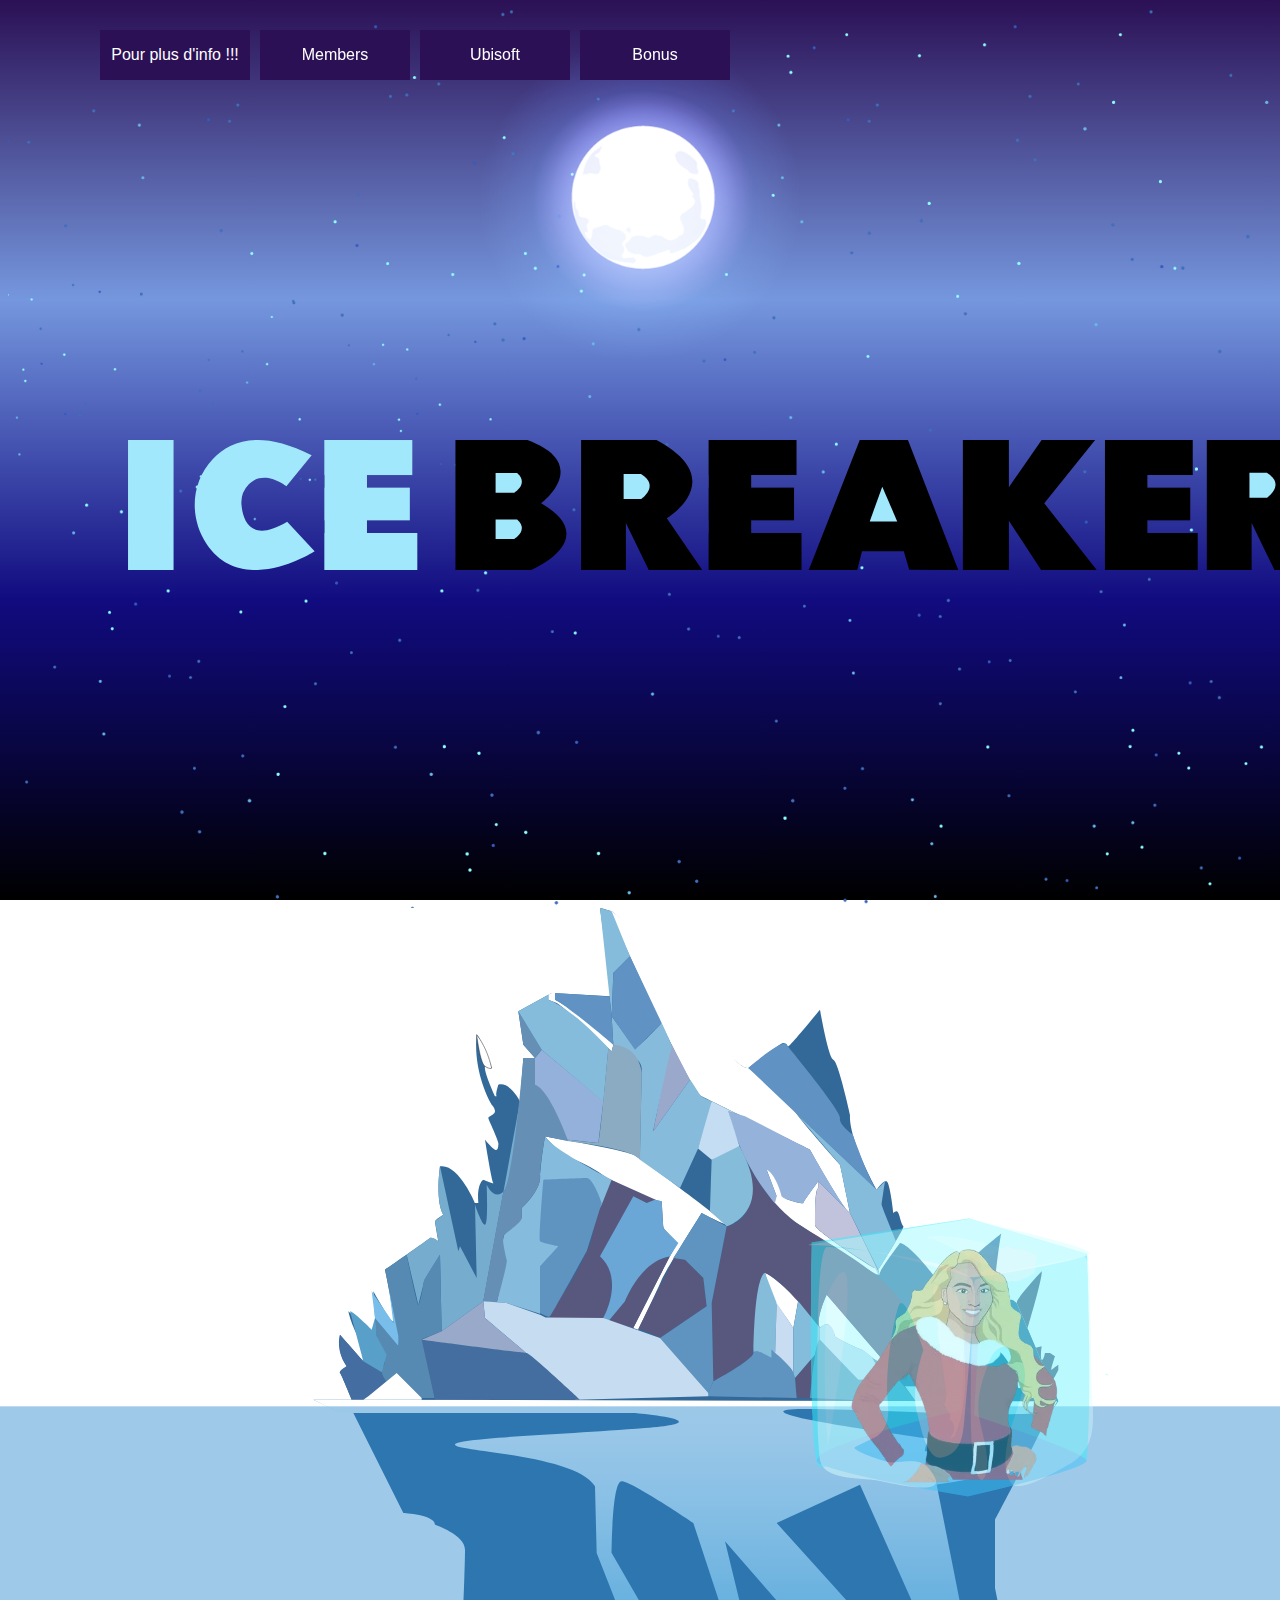
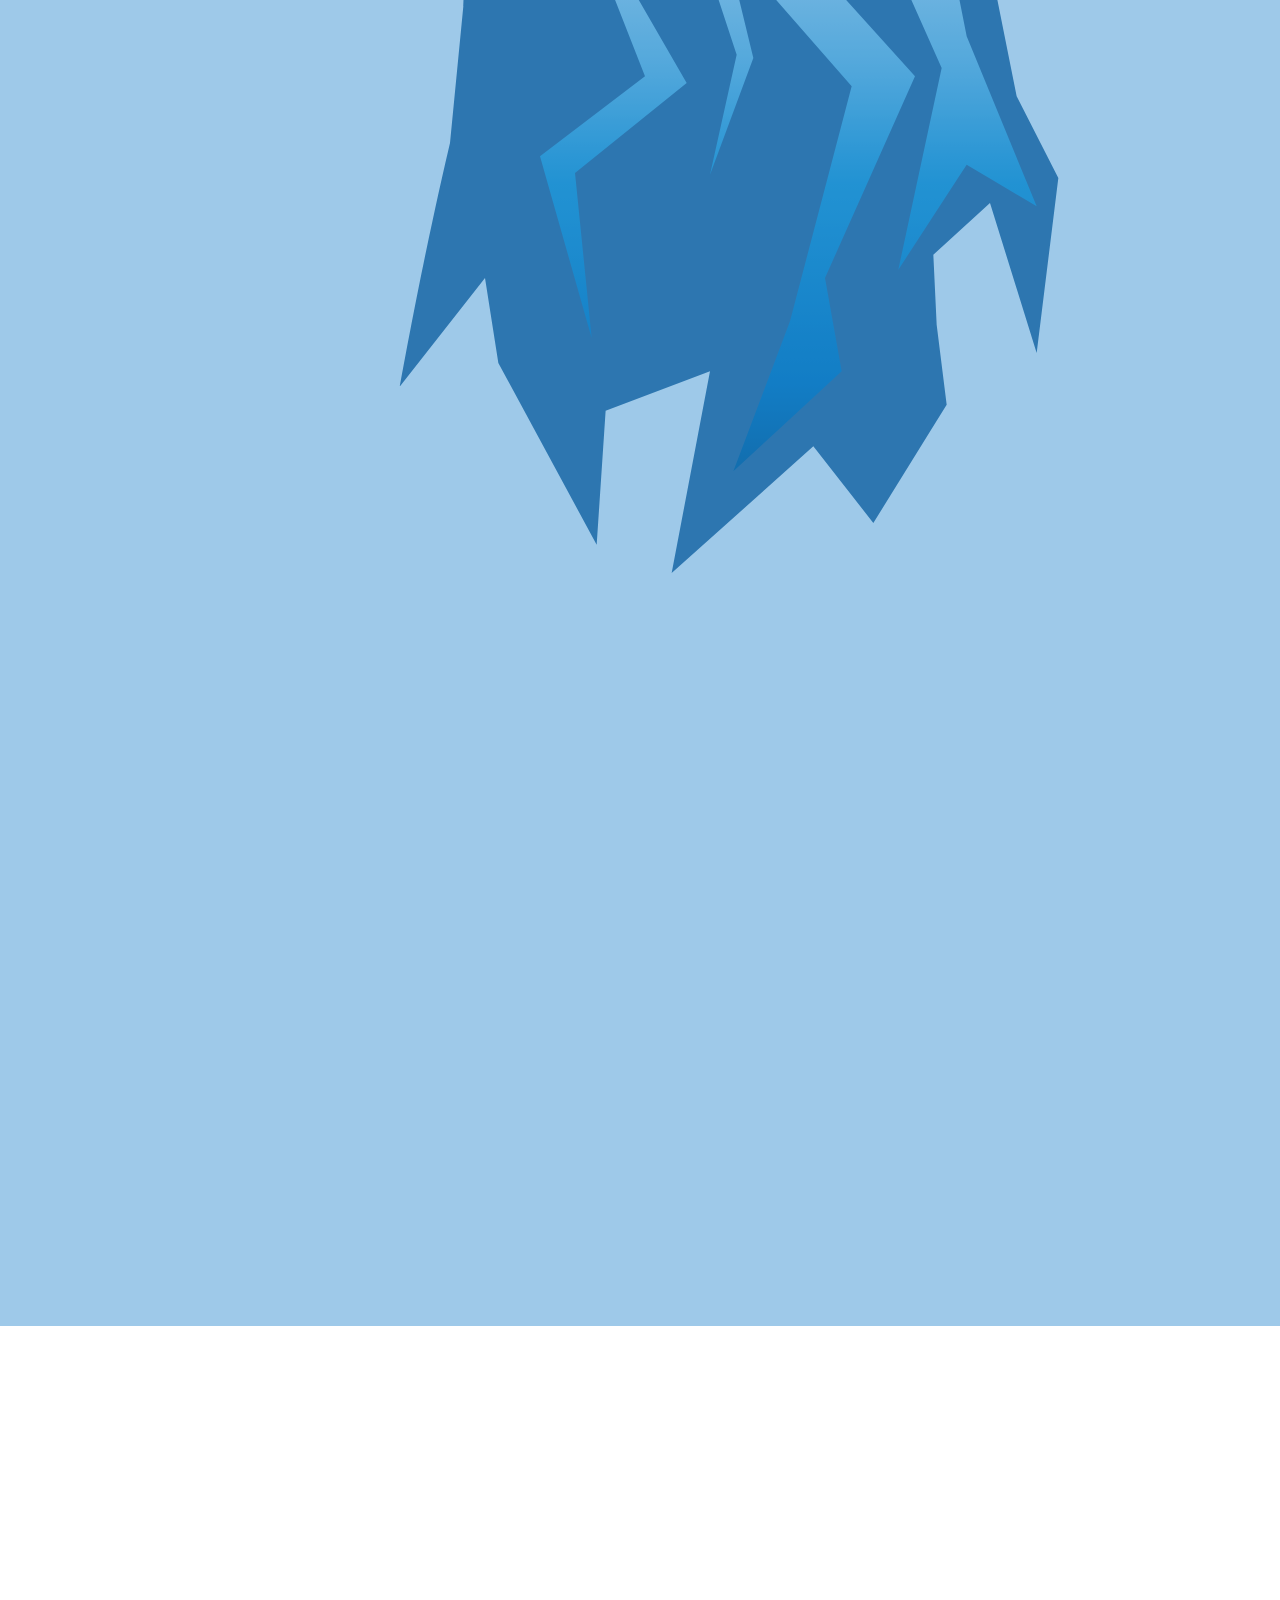
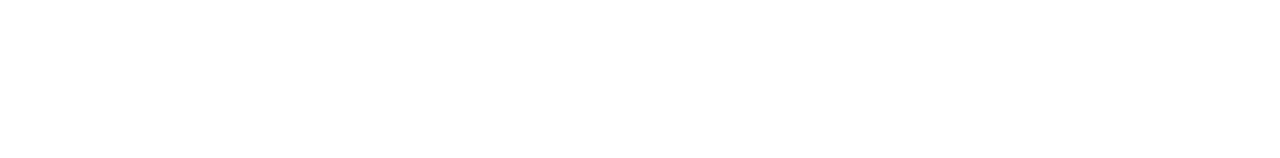
<file: website/index.html>
<!DOCTYPE html>
<html lang="en">
<head>
    <meta charset="utf-8">
    <title>Projet IceBreaker</title>
    <link rel="stylesheet" href="css/main.css">
    <meta name="viewport" content="width=device-width, initial-scale=1.0">
    <link rel="icon" type="image/x-icon" href="img/icon.ico">
</head>
    <header>
        <svg xmlns="http://www.w3.org/2000/svg" class="logo" viewBox="0 0 476.98 51.7"><defs><style>.l{fill:#a1e8fc;}</style></defs><g id="Calque_2" data-name="Calque 2"><g id="ECRITURE"><rect class="l" width="18.1" height="51.7"/><rect class="l" x="78.13" width="16.85" height="51.7"/><rect class="l" x="89.19" y="25.9" width="14.74" height="36.86" transform="translate(52.23 140.89) rotate(-90)"/><rect class="l" x="88.6" y="-10.48" width="13.92" height="34.88" transform="translate(88.6 102.53) rotate(-90)"/><rect class="l" x="88.57" y="8.49" width="13" height="33.89" transform="translate(69.64 120.51) rotate(-90)"/><rect x="388.34" width="16.85" height="51.7"/><rect x="399.4" y="25.9" width="14.74" height="36.86" transform="translate(362.44 451.1) rotate(-90)"/><rect x="398.82" y="-10.48" width="13.92" height="34.88" transform="translate(398.82 412.74) rotate(-90)"/><rect x="398.78" y="8.49" width="13" height="33.89" transform="translate(379.85 430.72) rotate(-90)"/><rect x="230.85" width="16.85" height="51.7"/><rect x="241.91" y="25.9" width="14.74" height="36.86" transform="translate(204.95 293.61) rotate(-90)"/><rect x="241.33" y="-10.48" width="13.92" height="34.88" transform="translate(241.33 255.25) rotate(-90)"/><rect x="241.3" y="8.49" width="13" height="33.89" transform="translate(222.36 273.23) rotate(-90)"/><path d="M130.15,0V51.7h30S189,39.51,164.23,25.15c0,0,20.56-15.5-5.49-25.15Z"/><path class="l" d="M62.94,18.42s-8.77-7-14.92-.81a10.41,10.41,0,0,0-2.9,8.32c.53,5.77,3.47,15.34,18.14,6.59L74.17,44.24s-28.77,18.61-43-3C24.24,30.7,25,16.85,33.73,7.57,40.6.31,52.56-4.35,73,6.09Z"/><path class="l" d="M146.11,31.56v7.79h7.4s6-3.45,1.15-7.79Z"/><path class="l" d="M146.11,13.14v7.79h7.4s6-3.45,1.15-7.79Z"/><path d="M180.1,0V51.7h17.8V33L207,51.7h21.26L214.18,31.12S239.55,15.85,210.06,0Z"/><path class="l" d="M197,13.5v10h6.9s7.78-5.3,0-10Z"/><path d="M428.82,0V51.7h17.81V33l9.09,18.67H477L462.9,31.12S488.28,15.85,458.79,0Z"/><path class="l" d="M445.77,13V23h6.89s7.79-5.3,0-10Z"/><polygon points="331.85 0 331.85 51.7 350.14 51.7 350.14 32.09 362.97 51.7 385.08 51.7 364.21 25.17 384.42 0 363.16 0 350.14 18.74 350.14 0 331.85 0"/><polygon points="290.87 0 270.57 51.7 289.85 51.7 291.77 44.22 308.36 44.22 310.53 51.58 330.02 51.7 310.02 0 290.87 0"/><polygon class="l" points="299.81 18.54 294.83 32.35 305.75 32.35 299.81 18.54"/></g></g></svg>
        <ul class="horizontal-list">
            <li>
                <button onclick="openVideoWindow()">
                    <div id="infoBox">
                        Pour plus d'info !!!
                    </div>
                </button>
            </li>
            <li>
                <button onclick="redirectToMembersPage('members.html')">
                    <div id="infoBox">
                        Members
                    </div>
                </button>
            </li>
            <li>
                <button onclick="redirectToMembersPage('ubisoft.html')">
                    <div id="infoBox">
                        Ubisoft
                    </div>
                </button>
            </li>
            <li>
                <button onclick="alert('faire Konami code pour bonus (haut, haut, bas, bas, gauche, droite, gauche, droite, b , a)')">
                    <div id="infoBox">
                        Bonus
                    </div>
                </button>
            </li>

        <ul>
    </header>

    <body>

        <section>
            <img src="img/stars.png" id="stars">
            <img src="img/moon.png" id="moon">
        </section>
        </div>

            <svg xmlns="http://www.w3.org/2000/svg"  xmlns:xlink="http://www.w3.org/1999/xlink" viewBox="0 0 768 1211"><defs><style>.cls-1{fill:#58587e;}.cls-2{fill:#326998;}.cls-3{fill:none;stroke:#1b1464;}.cls-3,.cls-4{stroke-miterlimit:10;stroke-width:0.25px;}.cls-4,.cls-5{fill:#fff;}.cls-4{stroke:#000;}.cls-6{fill:#c6dded;}.cls-7{fill:#c1c3dc;}.cls-8{fill:#9aa8cb;}.cls-9{fill:#94b1db;}.cls-10{fill:#446ea1;}.cls-11{fill:#76adce;}.cls-12{fill:#85bcdd;}.cls-13{fill:#658fb5;}.cls-14{fill:#568ab2;}.cls-15{fill:#5f94c0;}.cls-16{fill:#85bcd9;}.cls-17{fill:#86bbdb;}.cls-18{fill:#5d95bc;}.cls-19{fill:#446e9f;}.cls-20{fill:#c8ddf2;}.cls-21{fill:#83bddb;}.cls-22{fill:#c4ddf1;}.cls-23{fill:#95b2da;}.cls-24{fill:#c4ddf2;}.cls-25{fill:#6aa7d6;}.cls-26{fill:#c6ddf1;}.cls-27{fill:#8babc2;}.cls-28{fill:#85bcdb;}.cls-29{fill:#6092c3;}.cls-30{fill:#99a9ca;}.cls-31{fill:#58a0c9;}.cls-32{fill:#79beea;}.cls-33{fill:url(#Dégradé_sans_nom_11);}.cls-34{fill:#2988ce;opacity:0.45;}</style><linearGradient id="Dégradé_sans_nom_11" x1="411.18" y1="295" x2="411.18" y2="698" gradientUnits="userSpaceOnUse"><stop offset="0" stop-color="#fff"/><stop offset="0.05" stop-color="#f6fbfd"/><stop offset="0.14" stop-color="#dcf0f9"/><stop offset="0.25" stop-color="#b3ddf1"/><stop offset="0.39" stop-color="#79c4e7"/><stop offset="0.53" stop-color="#30a4da"/><stop offset="0.57" stop-color="#1e9cd7"/><stop offset="0.87" stop-color="#0075be"/><stop offset="0.99" stop-color="#005b97"/></linearGradient></defs><g id="Calque_2" data-name="Calque 2"><g id="ligne_de_base" data-name="ligne de base"><path class="cls-1" d="M635,296h-8c-1,0,0-5,0-5s8-13,8-14v-3a39.87,39.87,0,0,0-4,3c-1,1,2-8,2-8l-3-2h-3s-1,5-2,4,0-8,0-8l-4,1s-4,6-3,7c0,0-4-6-5-7,0,0,13-42,12-46,0,0-15,16-15,19"/><path class="cls-2" d="M635,296s-10,14-10,16-28,55-28,55v41l13,65,25,49L622,627l-28-90-34,31,2,42,6,48-44,71-36-46-85,76,23-121-62.62,23.69L358,742,299,633l-8-51-51,65s13-74,30-146l8-82s1-25,1-34-18-15-18-15c0-6-19-7-19-7l-30-60h-7l-17-8h23s-6-15-7-16,4-4,4-4c-7-10-4-19-4-19s15,17,14,16,1-10,1-10c-7-6-10-20-10-20s15,13,16,13-1-25-1-25,11,20,12,18-5-31-5-31,26-18,27-19,5,2,5,2-2-11-2-12,5-4,5-4c-5-8-2-29-2-29,11-2,21,22,21,22h2c-1-12,3-14,3-14s7,3,6,2-5-26-5-26,4,5,6,6,2-3,2-3c1-1-6-15-6-16s4-2,4-4-2-4-2-4c-12-22-9-42-9-42,2,1,9,19,9,20s-4-1-4-1c-1,3,6,18,6,18h1c-1-1,1-7,1-7,7-2,13,10,13,10l2-26h7l-7-8-3-20,20-11,35,2c1-5-6-53-6-53,1,0,7,2,7,2s40,33,41,33a262.27,262.27,0,0,1,23,40c10,22,18,21,18,21s19-15,21-15,2,2,3,2,19-22,19-22,5,29,8,30,10,33,10,33c-1,15,16,45,16,45s4-6,6-5,4,19,4,19a3.49,3.49,0,0,1,2-1c1,0,2,4,2,4s1,4,2,5-15,26-15,26,1,4,1,2a1.11,1.11,0,0,1,0-.23C528.74,216,540,201,540,201c7,1,28,28,28,33s12,8,12,8-4.23-1.13-7-15c-2-10,29-32,28-32s-5,37-5,37c3,2,4,7,4,7s3-1,3-2,3-2,4-2,3,2,3,2"/><polyline class="cls-3" points="436 191 427 186 436 190"/><path class="cls-4" d="M286,76s6,7,9,20c0,0-1,1-4-1S286,76,286,76Z"/></g><g id="neige"><path class="cls-5" d="M449,96s12,8,17,11a20.33,20.33,0,0,1,9,12c1,4,29,35,29,35,1,4,6,29,6,29-4-2-24-38-24-38s-57-28-65-32S366,2,366,2h1l43,32s24,39,29,54C439,88,444,96,449,96Z"/><path class="cls-5" d="M397,176l.91,14.59a4,4,0,0,0,1,2.45c2.27,2.56,7.87,9,7.07,9-1,0-26,50-26,50l3,1s12-25,14-30,24-40,24-40,17,9,14,6-49-38-55-41-53-11-53-11,8,10,18,14a88.54,88.54,0,0,1,18,10S385,174,397,176Z"/><path class="cls-5" d="M459,219s5,18,6,18,11,15,11,15l3-17S462,219,459,219Z"/><path class="cls-5" d="M492,252s3-3,5-2,4,6,4,7,15,8,16,8,23,18,23,18l-44-51S489,247,492,252Z"/><path class="cls-5" d="M611,288s-5-21-15-24c0,0-39-31-41-32-1.79-.89,32,13,35,15s26,20,28,25,9,9,7,17Z"/><path class="cls-5" d="M333,51v4s26,14,35,27l-1,4s-30-28-33-29h0l-5-2V52l2-1Z"/><path class="cls-5" d="M527,220s-1-4-2-4c-1.41,0-37-23-36-26s-1-20,2-22v-4s-9,12-9,13-12-2-12-4-7-17-10-16l6,16-4,1s11,13,14,14,49,33,51,32"/></g><g id="ombre_mauve" data-name="ombre mauve"><path class="cls-1" d="M459,219c11,4,33,33,33,33-3-5,4-20,4-20l44,51h4l3-26c3-28-41-50-66-66s-39-51-39-51c23,46-6,51-6,51l-9,46,1,47s24-13,24-17S455.24,217.63,459,219Z"/><path class="cls-1" d="M424,239l-28,19s-12-6-13-5,21.37-43,21.37-43l6.63,1,11,11Z"/><path class="cls-1" d="M401.78,209.32S384,213,381,224c0,0-6,12-7,13s-9,11-9,11l15,4Z"/><path class="cls-1" d="M366,162.71l27.7,12.54S389,177,388,177s-7-3-7-3-22,34-20,36l5,5s4,17-4,31c0,0-32,2-33-1,0,0,27-38,27-53Z"/><path class="cls-1" d="M486,294h-8l-1-12,12-14S485,294,486,294Z"/></g><g id="bleu_gris_chelou" data-name="bleu gris chelou"><path class="cls-6" d="M543,287h14s7,8,15,2h0s-1-6,4-6,12,9,10,14H550l-7-10"/><path class="cls-7" d="M491,164l19,19,18,37h-1l-2-4s-36-22-36-26,0-22,2-22v-4"/><polyline class="cls-8" points="392 134 414 103 402.18 80.41 392 134"/><polyline class="cls-9" points="341 140 341 139 359 141 362 116 325 85 321 90 321 106"/><path class="cls-10" d="M232,284l-11,9,6,1-1,1H211s-6-15-7-16,4-4,4-4a26.08,26.08,0,0,1-4-19l14,16s8-2,14,12"/><path class="cls-11" d="M244,208l14-10s2-1,5,2l-2-12,5-4s-5-7-2-29l11,51,1-3,10,19-1-44s4,12,6,12,1-24,1-24,5,11,11,3,9-53,9-53L290,236l-25,18-1-46-9.25,15L251,238l-7-30"/><path class="cls-12" d="M361,178l6-15s-37-19-40-26h0l-1,6.22-1,7L324,160s2,8-11,20h0v6l-10,9s-3,5,0,18l-4.84,23.58L304,237l20,6.5"/><path class="cls-13" d="M314,90s-6,75-12,80c0,0-12,65-12,66l8,1s7-25,6-26c0,0-3-12-2-14s11-8,11-11v-6s11-10,11-18,3-25,3-25l14,3s-11-31-20-34V90Z"/><polygon class="cls-13" points="321 90 325 85 311 62 314 82 321 90"/><path class="cls-14" d="M265,254l-1-46s-10,15-10,17-2,13-3,13-7-30-7-30l-13,9s9,42,8,46c0,0-9-20-14-17l1,12s7,13,4,17,2,9,2,9l6-5,15,15h8s-7-35-8-35S265,254,265,254Z"/><path class="cls-15" d="M361,177s-5-15-9-15-26,1-26,1-3,36-2,37,11,3,11,3l-11,12v28s5,3,6,2,22-39,22-39Z"/><polygon class="cls-15" points="421 183 404 210 411 211 422 222 424 239 396 258 425 291 428 284 427 237 436 191 421 183"/><path class="cls-16" d="M442,140c25,42-6,51-6,51l-10-9s1-32,1-31Z"/><path class="cls-17" d="M414,103l-22,31s10-49,11-50-6-15-6-15-15,16-16,15-14-19-14-19l1,17s17,7,17,14-1,55-1,55l24,17,11-24s8-24,8-28c0,0-7-3-7-4h0S415,104,414,103Z"/><path class="cls-15" d="M428,284s24-13,24-17,11,3,11,3v-5s14,11,14,17l1,12-53-1v-2.2Z"/><path class="cls-18" d="M486,294l64,3s-14-22-27-27c0,0,8,12,7,13s-15,0-15,0-20-24-23-24S486,294,486,294Z"/><path class="cls-19" d="M601,290s-8,0-8,6v1h-7s1-11-10-14c0,0-5,1-4,6,0,0-7,6-15-2l-14.42-.16L539.33,283H544s11-42,11-44c0,0,7,22,13,24S594,279,601,290Z"/><path class="cls-16" d="M459,219s-6-1-6.9,47.44c0,0,.9-2.44,10.9,3.56v-5l2.11,1.74L466,237Z"/><path class="cls-20" d="M463,265s13,11,13,14V252l-10-15-.89,29.48Z"/><path class="cls-21" d="M479,236l-1,5-2,11v26.73l1,3.27,12-14s1.77-9,2.89-9l.11-7Z"/><path class="cls-22" d="M515,283s15,1,15,0-6-13-7-13l1.92.85S518,265,517,265s-16-7-16-8c0,0-2-12-9-5v7Z"/><path class="cls-23" d="M460,157c6,3,9,16,9,16,1,2,11,4,11,4s1.77.42,2,0c1.49-2.71,9-13,9-13l19,19c-3-1-24-38-24-38l-39-20-10-3c8,34,28,55,28,55l1-4Z"/><polygon class="cls-24" points="441.95 123.49 427 116 418.83 144.36 427 151 443.61 142.87 437 122 441.95 123.49"/><path class="cls-25" d="M407,201l-9-9c0-1-1-16-1-16l-4-1-5,2-8-4-20,36c15,14,2,37,2,37l3,2,10-12s9-24,27-27Z"/><path class="cls-26" d="M327.36,245.69,324,244l-20-7-14-1,1,10s56,47,55,48l-1,1,80-2v-2l-29-33-34-12Z"/><path class="cls-27" d="M341,140s38,4,43,11l1-52.27S384,83,368,82l-1,4-2-2s-5,57-6,57-18-2-18-2Z"/><path class="cls-28" d="M362,116.25,325,85,311,62l18-9.9V55s13,4,36,29Z"/><polygon class="cls-28" points="367 2 360 0 367 65 368 39 378 29 367 2"/><polyline class="cls-29" points="367 65 368 39 378 29 397 69 381 85 367 65"/><path class="cls-29" d="M333,51l32.73,2.16,1.2,11.15L368,82s-27-23-35-27Z"/><path class="cls-29" d="M449,96s23-20.44,23.49-13.22c0,0,32.51,39.22,31.51,43.22s7.71,10.08,7.71,10.08S522,165,526,169Z"/><path class="cls-28" d="M527,217l10.6-17.17S529,179,529,178s2-14,2-14l-5,5-48.42-45.9L504,154l6,29Z"/><polygon class="cls-30" points="290 236 265 254 253 259 269 265 315.96 267.13 291 246 290 236"/><path class="cls-19" d="M253,259l8,36h87s-30-28-32-28S253,259,253,259Z"/><polyline class="cls-5" points="253 295 218 295 221 293 238 279 253 294"/><path class="cls-31" d="M210,242l8,30,11.09,6.56L232,268l-6-11-1-11-2,7s-11-11-13-11"/><polyline class="cls-32" points="225 246 223 230 236 249 233.48 228.96 239 257 239.04 262.74"/></g><g id="gradente"><path class="cls-33" d="M188,295l16,8H381s55,5,6,9-114,6-114,10,73,6,84,25l1,40,29,74-63,48,31,109-10-99,67-54-45-78s0-43,6-43,43,25,43,25l26,79-16,72,26-70-17-70,76,87L474,608l-34,90,65-60-10-56,54-121-83-92,50-23,49,110L539,577l41-63,42,25L580,437l-18-91s49-7,48-13-55-7-55-7,0-7,5-7-91-12-90-17,144.26,6.15,161.13-.42l3.23-5.58Z"/></g><g id="Calque_8" data-name="Calque 8"><rect class="cls-34" y="299" width="768" height="912"/></g></g></svg>
            <div class="page-container"  id="page-container"></div>
            <div class="vertical-line left" style="left: 40%;"></div>
            <div class="vertical-line right" style="left: 60%;"></div>

        </div>

        
        <div id="container">
            <img id="personnage" src="img/personnage.png" alt="Personnage">
            <img id="glacon" src="img/glacon.png" alt="Glaçon" onmouseover="startAnimation()" onmouseout="resetAnimation()">
          </div>
          <audio id="audio" src="son/musique.mp3"></audio>
    </body>


    <script src="js/main.js"></script>
    <script src="js/infobulles.js"></script>
    <script src="js/rickroll.js"></script>
    <link rel="stylesheet" href="css/bulle.css">

</html>
</file>
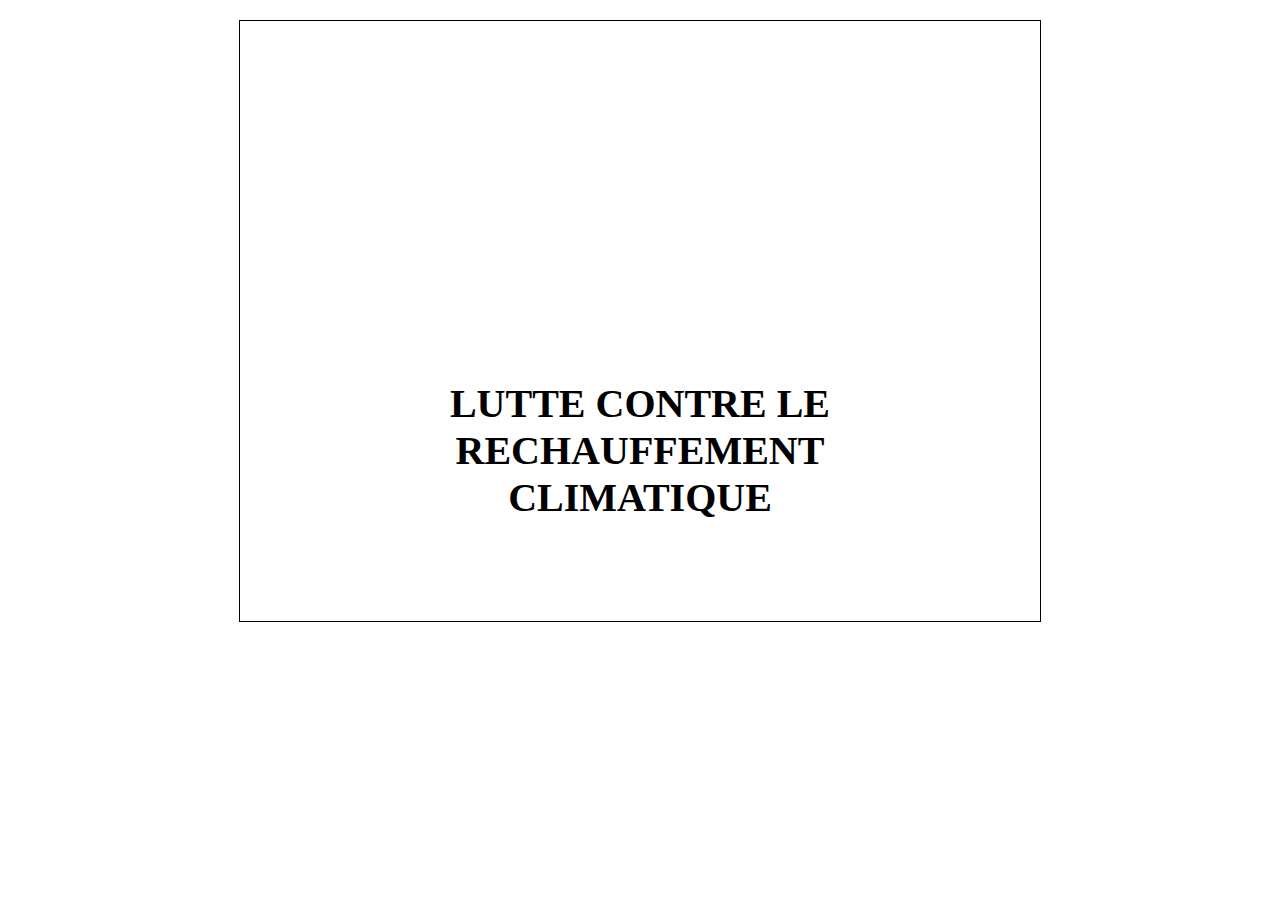
<file: website/jeu.html>
<!DOCTYPE html>
<html lang="en">
<head>
  <meta charset="UTF-8">
  <meta name="viewport" content="width=device-width, initial-scale=1.0">
  <link rel="icon" type="image/x-icon" href="img/icon.ico">
  
  <style>
    canvas {
      border: 1px solid #000;
      display: block;
      margin: 20px auto;
    }
    #introText {
      font-size: 40px;
      font-weight: bold;
      text-align: center;
      position: absolute;
      top: 50%;
      left: 50%;
      transform: translate(-50%, -50%);
      display: none;
    }
  </style>
  <title>Game</title>
</head>
<body>

<audio id="backgroundMusic" loop>
  <source src="son/son.mp3" type="audio/mp3">
  Your browser does not support the audio element.
</audio>

<div id="introText">LUTTE CONTRE LE RECHAUFFEMENT CLIMATIQUE</div>

<canvas id="gameCanvas" width="800" height="600"></canvas>

<script>
  const canvas = document.getElementById("gameCanvas");
  const ctx = canvas.getContext("2d");
  const introText = document.getElementById("introText");
  const backgroundMusic = document.getElementById("backgroundMusic");

  const panierImage = new Image();
  panierImage.src = "img/panier.png";
  const ballonImage = new Image();
  ballonImage.src = "img/ballon.png";
  const poissonImage = new Image();
  poissonImage.src = "img/poisson.png";
  const backgroundImage = new Image();
  backgroundImage.src = "img/background.jpg";

  const panier = {
    x: canvas.width / 2 - 25, // Position initiale du panier
    y: canvas.height - 50,
    width: 50,
    height: 50,
    speed: 15
  };

  const objets = [];
  let score = 0;
  let pointsPerFish = 1; // Nombre de points à déduire lorsqu'un poisson touche le panier

  function showIntroText() {
    introText.style.display = "block";
    setTimeout(() => {
      introText.style.display = "none";
      startGame();
    }, 2000);
  }

  function startGame() {
    // Démarrer la musique de fond
    backgroundMusic.play();
    // Démarrer le jeu
    draw();
    // Écouter les touches flèches droite et gauche
    window.addEventListener("keydown", movePanier);
    // Appeler la fonction createObjet toutes les secondes
    setInterval(createObjet, 1000);
  }

  function draw() {
    // Dessiner le fond
    ctx.drawImage(backgroundImage, 0, 0, canvas.width, canvas.height);

    // Dessiner le panier
    ctx.drawImage(panierImage, panier.x, panier.y, panier.width, panier.height);

    // Dessiner les objets
    for (let i = 0; i < objets.length; i++) {
      // Déplacer l'objet vers le bas avant de vérifier la collision avec le panier
      objets[i].y += objets[i].speed;
      ctx.drawImage(objets[i].image, objets[i].x, objets[i].y, 50, 50);

      // Vérifier la collision avec le panier
      if (
        objets[i].x < panier.x + panier.width &&
        objets[i].x + 50 > panier.x &&
        objets[i].y < panier.y + panier.height &&
        objets[i].y + 50 > panier.y
      ) {
        // Collision détectée
        if (objets[i].image === poissonImage) {
          // S'il s'agit d'un poisson, déduire les points
          score -= pointsPerFish;
          pointsPerFish++; // Augmenter le nombre de points à déduire pour le prochain poisson
        } else {
          // S'il s'agit d'un ballon, incrémenter le score
          score++;
        }

        objets.splice(i, 1); // Supprimer l'objet après la collision
        i--; // Décrémenter i pour éviter des erreurs d'itération
      }
    }

    // Afficher le score
    ctx.font = "20px Arial";
    ctx.fillStyle = "white"; // Couleur du texte
    ctx.fillText("Score: " + score, 10, 30);

    // Vérifier si le score est égal à 5 pour arrêter le jeu
    if (score === 10) {
      console.log("Vous avez gagné!");
      window.location.href = 'index.html'; // Recharger la page pour recommencer le jeu
    }

    requestAnimationFrame(draw);
  }

  function movePanier(e) {
    // Déplacer le panier avec les touches flèches droite et gauche
    if (e.key === "ArrowRight" && panier.x < canvas.width - panier.width) {
      panier.x += panier.speed;
    } else if (e.key === "ArrowLeft" && panier.x > 0) {
      panier.x -= panier.speed;
    }
  }

  function createObjet() {
    // Choisir aléatoirement entre ballon et poisson
    const randomIndex = Math.random() < 0.5 ? 0 : 1;

    // Créer un nouvel objet et l'ajouter au tableau des objets
    const nouvelObjet = {
      x: Math.random() * (canvas.width - 50),
      y: 0,
      speed: 2 + Math.random() * 3, // Vitesse aléatoire
      image: randomIndex === 0 ? ballonImage : poissonImage
    };
    objets.push(nouvelObjet);
  }

  // Appeler la fonction showIntroText au chargement de la page
  showIntroText();
</script>

</body>
</html>
</file>
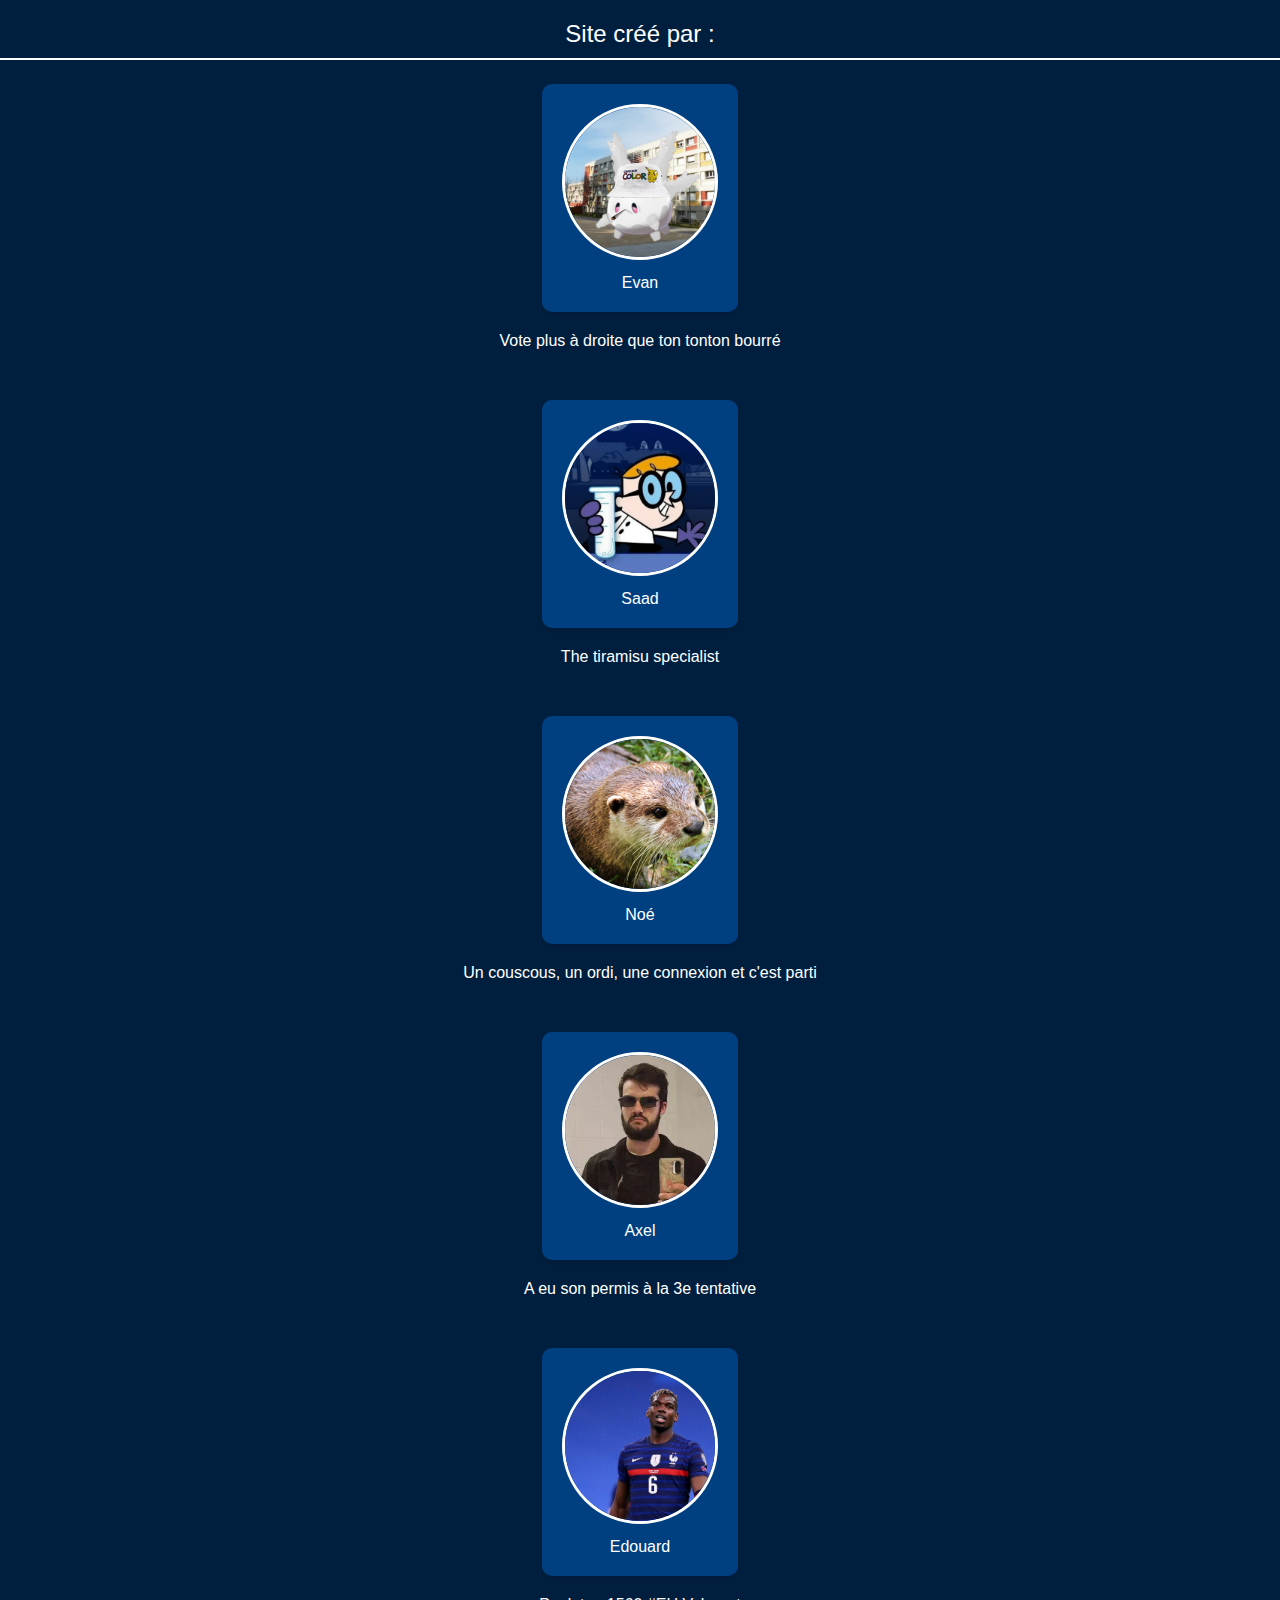
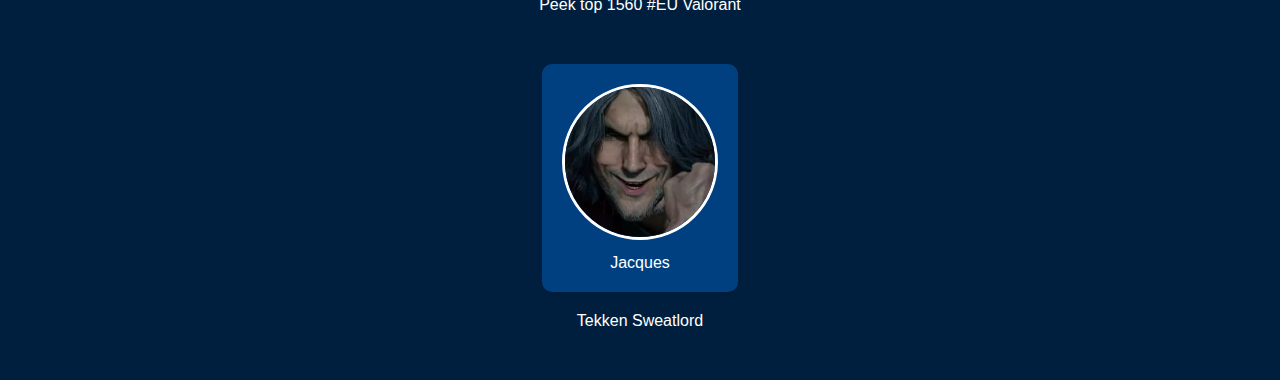
<file: website/members.html>
<!DOCTYPE html>
<html lang="en">
<head>
    <meta charset="UTF-8">
    <meta name="viewport" content="width=device-width, initial-scale=1.0">
    <link rel="stylesheet" href="css/members.css">
    <title>Our Team Members</title>
    <style>
        body {
    margin: 0;
    /*font-family: Georgia, serif;*/
    font-family: "Gill Sans", sans-serif;
    background-color: #001f3f; /* Fond bleu nuit */
    color: #fff; /* Texte blanc */
}

.team-members {
    display: flex;
    flex-direction: column;
    align-items: center;
    justify-content: center;
    min-height: 100vh;
    margin: 0;
    }

.member {
    margin-bottom: 20px;
    text-align: center;
    padding: 20px;
    border-radius: 10px;
    background-color: #004080; /* Bleu foncé */
    box-shadow: 0 4px 8px rgba(0, 0, 0, 0.1);
}

.member img {
    width: 150px;
    height: 150px;
    object-fit: cover;
    border-radius: 50%;
    margin-bottom: 10px;
    border: 3px solid #fff;
}

.member p {
    margin: 0;
}
.member-description{
    margin-bottom: 50px;
}

.site-credit {
    text-align: center;
    font-size: 1.5em;
    margin-top: 20px;
    color: #fff;
    border-bottom: 2px solid #fff; /* Ajouter une bordure inférieure */
    padding-bottom: 10px; /* Ajouter un espace sous la bordure */
}

        .side-image {
            position: fixed;
            top: 0;
            height: 50%;
            z-index: -1; /* Pour envoyer les images à l'arrière-plan */
            width: 20%; /* Reduire la largeur de l'image à la moitié */
        }

        .left-image {
            top:400px;
            left: 100px;
        }

        .right-image {
            top:400px;
            right: 100px;
        }

        .third-image {
            top:400px;
            right: 300px;
        }

        .fourth-image {
            top:460px;
            right: 860px;
        }

    </style>
</head>
<body>


        <p class="site-credit">Site créé par :</p>
    <div class="team-members">
        <div class="member">
            <img src="img/evan.png" alt="Member 1">
            <p>Evan</p>
        </div>
        <div class="member-description">Vote plus à droite que ton tonton bourré</div>
        <div class="member">
            <img src="img/saad.png" alt="Member 2">
            <p>Saad</p>
        </div>
        <div class="member-description">The tiramisu specialist</div>
        <div class="member">
            <img src="img/noe.jpg" alt="Member 3">
            <p>Noé</p>
        </div>
        <div class="member-description">Un couscous, un ordi, une connexion et c'est parti</div>
        <div class="member">
            <img src="img/axel.png" alt="Member 4">
            <p>Axel</p>
        </div>
        <div class="member-description">A eu son permis à la 3e tentative</div>
        <div class="member">
            <img src="img/edouard.jpg" alt="Member 5">
            <p>Edouard</p>
        </div>
        <div class="member-description">Peek top 1560 #EU Valorant</div>
        <div class="member">
            <img src="img/jacques.png" alt="Member 6">
            <p>Jacques</p>
        </div>
        <div class="member-description">Tekken Sweatlord</div>
    </div>

</body>
</html>
</file>
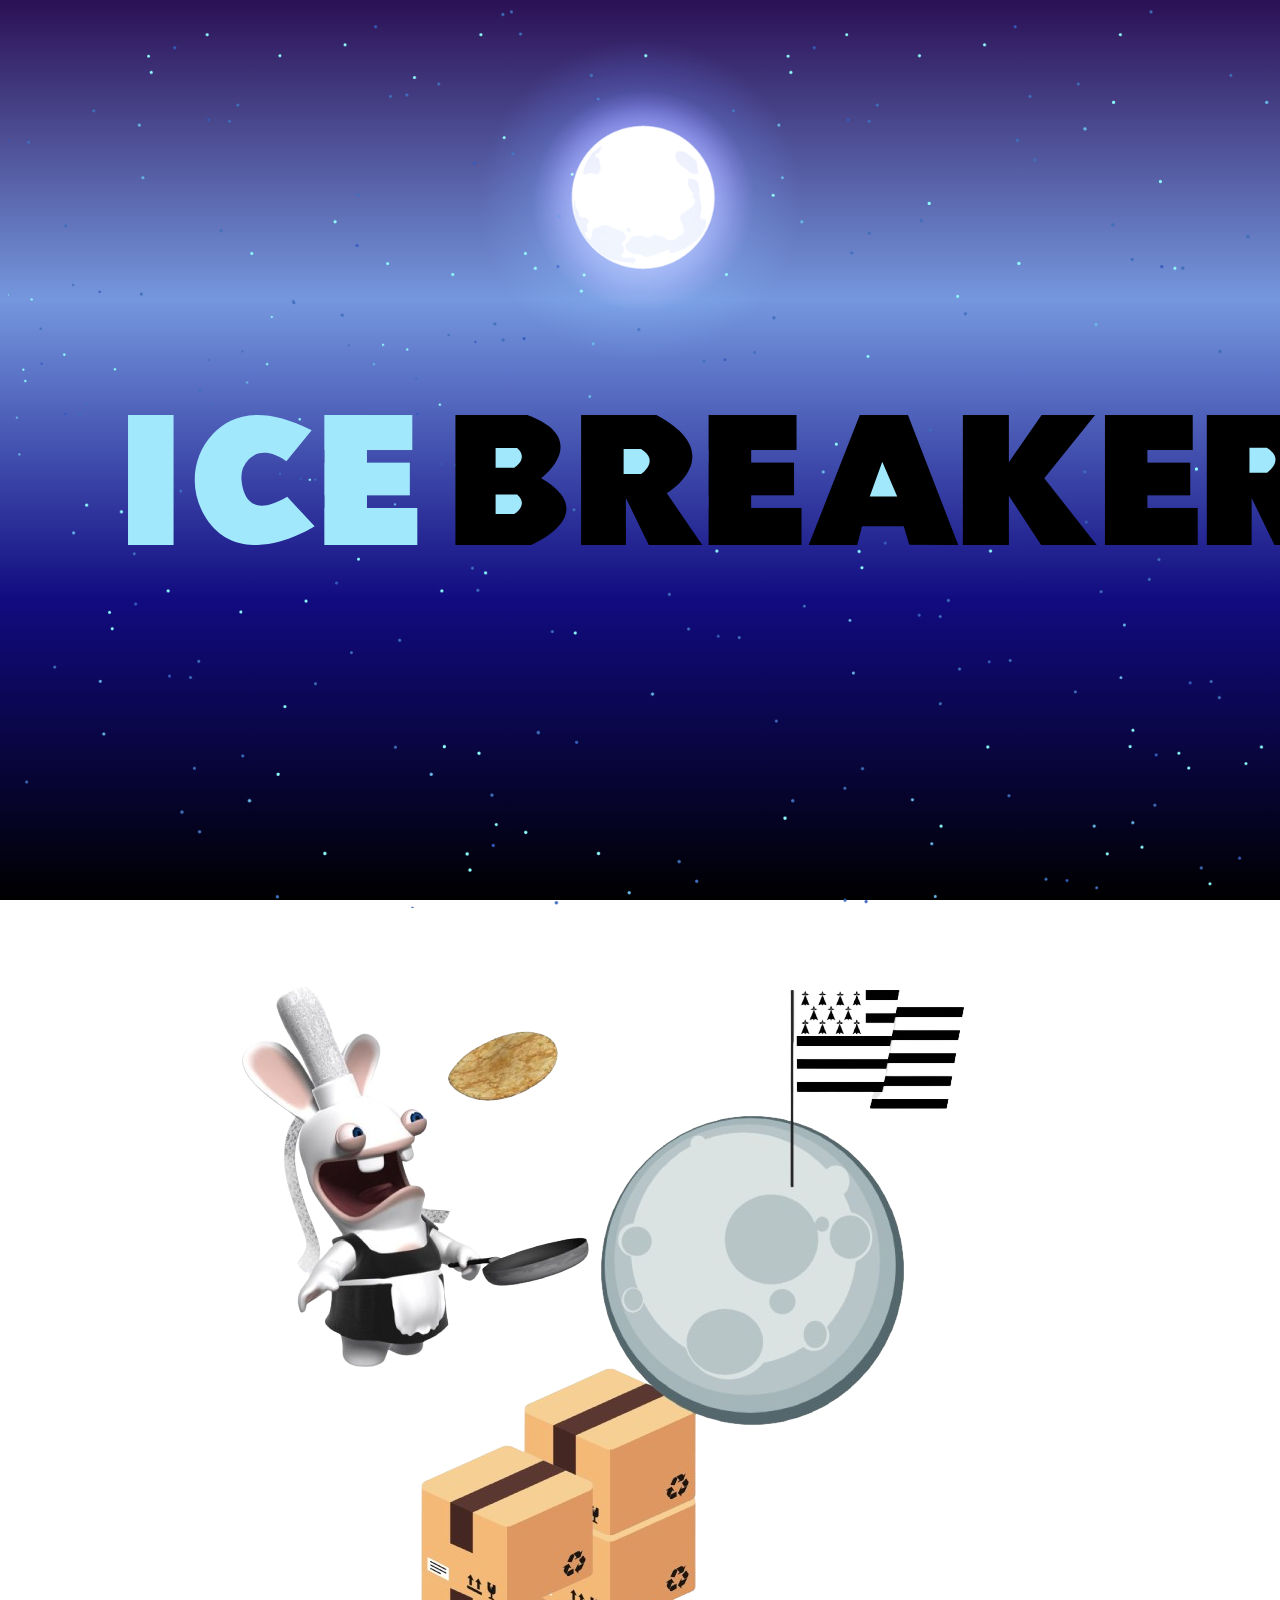
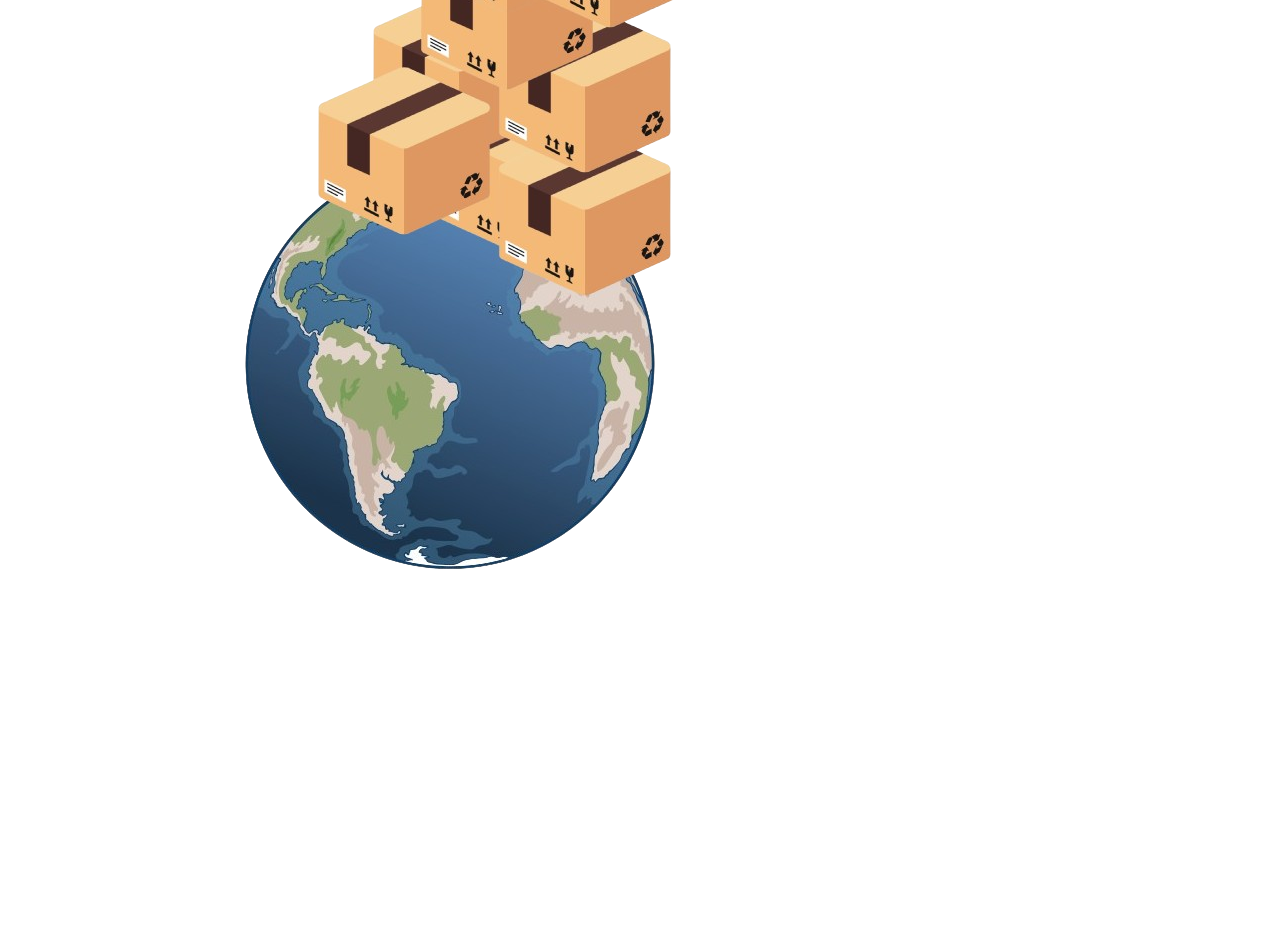
<file: website/ubisoft.html>
<!DOCTYPE html>
<html lang="en">
<head>
    <meta charset="utf-8">
    <title>Ubisoft</title>
    <link rel="stylesheet" href="css/main.css">
    <link rel="stylesheet" href="css/ubisoft.css">
    <meta name="viewport" content="width=device-width, initial-scale=1.0">
    <link rel="icon" type="image/x-icon" href="img/icon.ico">

    
</head>
    <header>
        <svg xmlns="http://www.w3.org/2000/svg" class="logo" viewBox="0 0 476.98 51.7"><defs><style>.cls-1{fill:#a1e8fc;}</style></defs><g id="Calque_2" data-name="Calque 2"><g id="ECRITURE"><rect class="cls-1" width="18.1" height="51.7"/><rect class="cls-1" x="78.13" width="16.85" height="51.7"/><rect class="cls-1" x="89.19" y="25.9" width="14.74" height="36.86" transform="translate(52.23 140.89) rotate(-90)"/><rect class="cls-1" x="88.6" y="-10.48" width="13.92" height="34.88" transform="translate(88.6 102.53) rotate(-90)"/><rect class="cls-1" x="88.57" y="8.49" width="13" height="33.89" transform="translate(69.64 120.51) rotate(-90)"/><rect x="388.34" width="16.85" height="51.7"/><rect x="399.4" y="25.9" width="14.74" height="36.86" transform="translate(362.44 451.1) rotate(-90)"/><rect x="398.82" y="-10.48" width="13.92" height="34.88" transform="translate(398.82 412.74) rotate(-90)"/><rect x="398.78" y="8.49" width="13" height="33.89" transform="translate(379.85 430.72) rotate(-90)"/><rect x="230.85" width="16.85" height="51.7"/><rect x="241.91" y="25.9" width="14.74" height="36.86" transform="translate(204.95 293.61) rotate(-90)"/><rect x="241.33" y="-10.48" width="13.92" height="34.88" transform="translate(241.33 255.25) rotate(-90)"/><rect x="241.3" y="8.49" width="13" height="33.89" transform="translate(222.36 273.23) rotate(-90)"/><path d="M130.15,0V51.7h30S189,39.51,164.23,25.15c0,0,20.56-15.5-5.49-25.15Z"/><path class="cls-1" d="M62.94,18.42s-8.77-7-14.92-.81a10.41,10.41,0,0,0-2.9,8.32c.53,5.77,3.47,15.34,18.14,6.59L74.17,44.24s-28.77,18.61-43-3C24.24,30.7,25,16.85,33.73,7.57,40.6.31,52.56-4.35,73,6.09Z"/><path class="cls-1" d="M146.11,31.56v7.79h7.4s6-3.45,1.15-7.79Z"/><path class="cls-1" d="M146.11,13.14v7.79h7.4s6-3.45,1.15-7.79Z"/><path d="M180.1,0V51.7h17.8V33L207,51.7h21.26L214.18,31.12S239.55,15.85,210.06,0Z"/><path class="cls-1" d="M197,13.5v10h6.9s7.78-5.3,0-10Z"/><path d="M428.82,0V51.7h17.81V33l9.09,18.67H477L462.9,31.12S488.28,15.85,458.79,0Z"/><path class="cls-1" d="M445.77,13V23h6.89s7.79-5.3,0-10Z"/><polygon points="331.85 0 331.85 51.7 350.14 51.7 350.14 32.09 362.97 51.7 385.08 51.7 364.21 25.17 384.42 0 363.16 0 350.14 18.74 350.14 0 331.85 0"/><polygon points="290.87 0 270.57 51.7 289.85 51.7 291.77 44.22 308.36 44.22 310.53 51.58 330.02 51.7 310.02 0 290.87 0"/><polygon class="cls-1" points="299.81 18.54 294.83 32.35 305.75 32.35 299.81 18.54"/></g></g></svg>
    </header>

    <body id="child">


        <div class="top-gradient">
        <section>
            <img src="img/stars.png" id="stars">
            <img src="img/moon.png" id="moon">
        </section>
        </div>
    
        <img src="img/rabbit.png" id="rabbit">

        <h1>Après avoir vu leurs homologues américains atteindre la lune en empilant des déchets, Gwendoline et Brendan décident de faire de même, mais avec des cartons arborant un joli logo vert, signe de recyclabilité. Ils parcourent ainsi toute la Bretagne, passant par des villes emblématiques comme Quimper, Brest, Plougonvelin et Gouesnou afin de récolter ces précieux cartons.

            Cependant, ils sont poursuivis par les lobbyistes du beurre doux, déterminés à contrecarrer leur noble quête. Malgré les embûches, Gwendoline et Brendan persistent dans leur démarche, aspirant à créer une aventure exceptionnelle et durable.</h1>


    <script src="js/main.js"></script>
</html>
</file>
<file: website/css/main.css>
*{
    box-sizing: border-box;
    scroll-behavior: smooth;
}

:root{
    --background-color1 : #2b1055; 
    --background-color2: #7597de;
    --font-color : black;
}


header{
    position: absolute;
    top : 0;
    left : 0;
    width: 100%;
    padding: 30px 100px;
    display: flex;
    justify-content: space-between;
    align-items: center;
}

button{
    background: none;
    cursor: pointer;
    color: inherit;
    border: none;
    padding: 0;
}

.logo {
    text-align: center;
    position: absolute;
    padding-top: 100dvh;
    left: 10%;
    z-index: 1;
    height: auto;
    width: 75em;
}


.bi{
    color: white;
    height: 16em;
    width: 16em;
} 

svg {
    position: absolute;
    left: 0;
    width: 100%;
    max-width: none; /* Reset max-width to allow full responsiveness */
}

section{
    display: grid;
    place-items: center;
    align-content: center;
    min-height: 100vh;
    position: relative;
    width: 100%;
    height: 100vh;
    padding: 100px;
    display: flex;
    justify-content: center;
    align-items: center;
    font-size: 32px;
    font-family: sans-serif;
    color: var(--font-color);

}

section img{
    position: absolute;
    top: 0;
    left: 0;
    width: 100%;
    height: 100%;
    object-fit: cover;
}

section img#moon{
    mix-blend-mode: screen;
}



.flow{
    margin-top : 50dvh;
    margin-bottom: 50dvh;
    display: flex;
    justify-content: space-between;
    border-collapse: collapse;
}


body {
    min-height: 100vh;
    background: linear-gradient(var(--background-color1), var(--background-color2), rgb(17, 11, 128), rgba(0, 0, 0, 1));
    background-repeat: repeat;
    background-attachment: fixed;
}



html {
    overflow:   scroll;
    overflow-x: hidden;
  }
  
  ::-webkit-scrollbar {
      width: 0px;
      background: transparent; /* make scrollbar transparent */
    }


    #infoBox {
        width: 150px;
        height: 50px;
        line-height: 50px;
        text-align: center;
        background-color: #2b1055;
        color: white;
        font-size: 16px;
        cursor: pointer;
    }


    ul.horizontal-list {
        list-style: none;
        padding: 0;
        margin: 0;
        display: flex;
      }
    
      /* Style for list items in a horizontal list */
      ul.horizontal-list li {
        margin-right: 10px; /* Adjust spacing between list items */
        z-index: 2;
      }


      #container {
        position: relative;
        width: 300px; /* Ajustez la largeur en fonction de vos besoins */
      }
  
      #personnage, #glacon {
        position: absolute;
        padding-top: 300px;
        margin-left: 50em;
        top: 0;
        left: 0;
        width: 100%;
        height: auto;
        transition: opacity 2s ease-in-out; /* Augmentation de la durée de transition à 2 secondes */
      }
  
      #glacon:hover {
        opacity: 0; /* Opacité réduite lorsqu'il y a un survol */
      }
</file>
<file: website/css/bulle.css>
@import url('https://fonts.googleapis.com/css2?family=Roboto:wght@500&family=Rubik+Mono+One&display=swap');
@import url('https://fonts.googleapis.com/css2?family=Rubik+Mono+One&display=swap');


#page-container {
    position: relative;
}

:root{
    --bulle-hover : #065088;
}


.infobulle {
    position: absolute;
    width: 400px; /* Largeur de base de l'infobulle */
    height: 200px;
    padding: 10px;/* Fond de l'infobulle */
    color: #ffffff; /* Texte de l'infobulle */
    border-radius: 8px;
    transition: 0.5s ease;
    transition: background-color 0.5s ease, transform 0.5s ease; /* Transitions pour le fond et la taille de l'infobulle */
    overflow: hidden; /* Masquer tout contenu dépassant de l'infobulle */
    opacity: 0;
    font-family: 'Rubik Mono One', monospace;
    border: solid;
}

.fake-news{
    color: black;
    font-size: 24px;
}

.infobulle:hover {
    background-color: var(--bulle-hover); /* Nouvelle couleur au survol */
    transform: scale(1.1); /* Ajustez la valeur pour le niveau de zoom désiré */
    height: auto;
    cursor: pointer;
}

.info-detail {
    margin-top: 10px;
    font-size: 20px;
    opacity: 0; /* Ajout de l'opacité initiale */
    transition: opacity 0.5s ease; /* Transition pour l'apparition du texte détaillé */
    font-family: 'Roboto', sans-serif;
}

.infobulle:hover .info-detail {
    opacity: 1;
}

.vertical-line {
    position: absolute;
    top: 0;
    width: 2px; /* Largeur de la ligne */
    height: 100vh; /* Hauteur de la ligne égale à la hauteur de la vue */
    background-color: #000000; /* Couleur de la ligne noire */
    opacity: 0;
}

/* Ajout des classes left et right aux lignes */
.vertical-line.left {
    left: 40%;
}

.vertical-line.right {
    left: 60%;
}

.hidden{
    opacity: 0;
    filter: blur(5px);
    transition: all 1s;
    transform: translateX(-100%);
}


.show{
    opacity: 1;
    filter: blur(0);
    transform: translateX(0);
}
</file>
<file: website/css/members.css>
body {
    margin: 0;
    /*font-family: Georgia, serif;*/
    font-family: "Gill Sans", sans-serif;
    background-color: #001f3f; /* Fond bleu nuit */
    color: #fff; /* Texte blanc */
}

.team-members {
    display: flex;
    flex-direction: column;
    align-items: center;
    justify-content: center;
    min-height: 100vh;
    margin: 0;
    }

.member {
    margin-bottom: 20px;
    text-align: center;
    padding: 20px;
    border-radius: 10px;
    background-color: #004080; /* Bleu foncé */
    box-shadow: 0 4px 8px rgba(0, 0, 0, 0.1);
}

.member img {
    width: 150px;
    height: 150px;
    object-fit: cover;
    border-radius: 50%;
    margin-bottom: 10px;
    border: 3px solid #fff;
}

.member p {
    margin: 0;
}
.member-description{
    margin-bottom: 50px;
}

.site-credit {
    text-align: center;
    font-size: 1.5em;
    margin-top: 20px;
    color: #fff;
    border-bottom: 2px solid #fff; /* Ajouter une bordure inférieure */
    padding-bottom: 10px; /* Ajouter un espace sous la bordure */
}
</file>
<file: website/css/ubisoft.css>
@import url('https://fonts.googleapis.com/css2?family=Roboto:wght@500&family=Rubik+Mono+One&display=swap');

#rabbit {
    display: block;
    margin: auto;
}

h1{
    color: white;
    font-family: 'Roboto', sans-serif;
}
</file>
